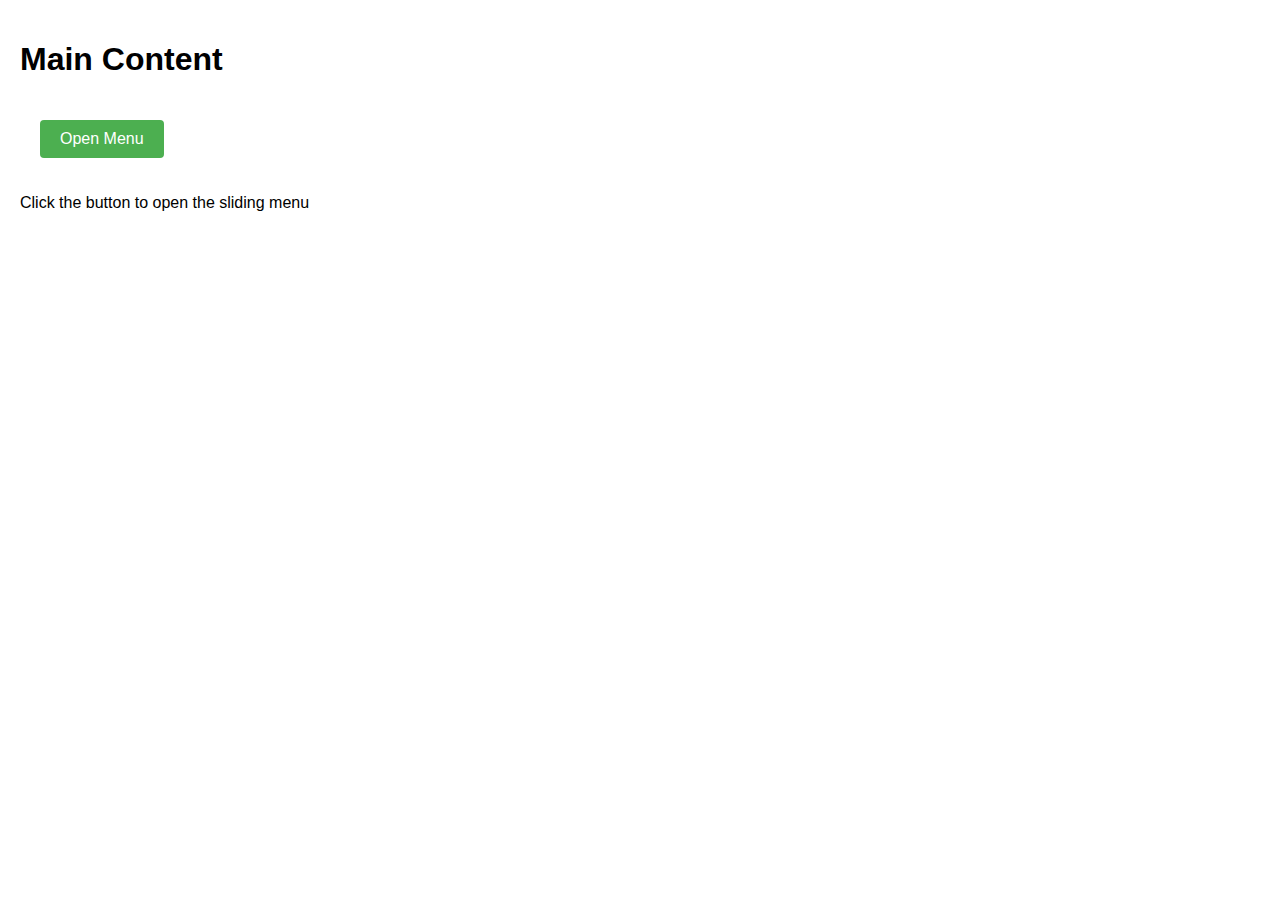
<file: index.html>
<!DOCTYPE html>
<html lang="en">
  <head>
    <meta charset="UTF-8" />
    <meta name="viewport" content="width=device-width, initial-scale=1.0" />
    <title>Sliding Menu</title>
    <link rel="stylesheet" href="style.css" />
  </head>
  <body>
    <div class="content">
      <h1>Main Content</h1>
      <button class="toggle-btn">Open Menu</button>
      <p>Click the button to open the sliding menu</p>
    </div>

    <div class="panel">
      <button class="close-btn">X</button>
      <h2>Menu Items</h2>
      <div class="menu-item">Home</div>
      <div class="menu-item">About</div>
      <div class="menu-item">Services</div>
      <div class="menu-item">Contact</div>
    </div>

    <script src="app.js"></script>
  </body>
</html>
</file>
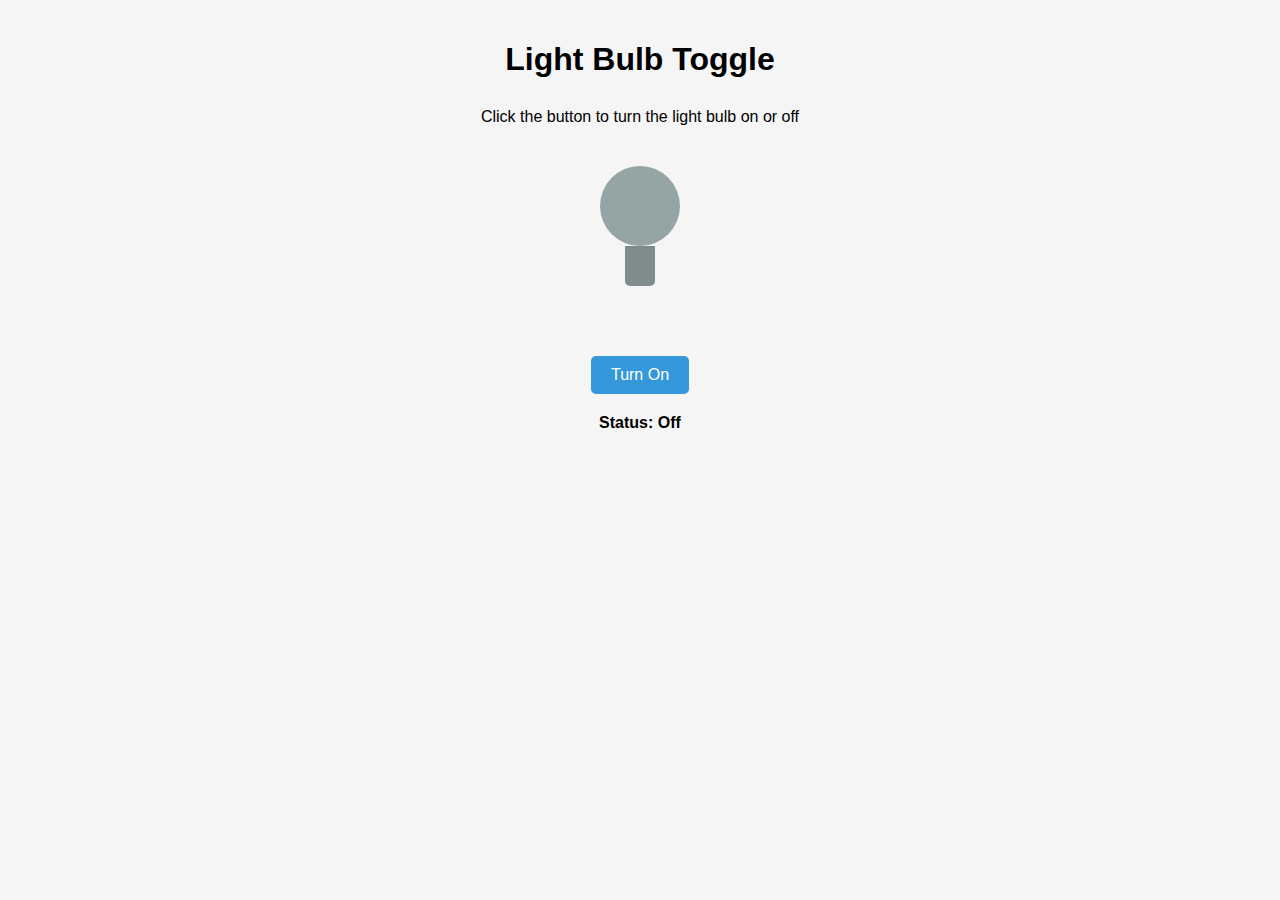
<file: Challenge-1/index.html>
<!DOCTYPE html>
<html lang="en">
  <head>
    <meta charset="UTF-8" />
    <meta name="viewport" content="width=device-width, initial-scale=1.0" />
    <title>Light Bulb Toggle</title>
    <link rel="stylesheet" href="styles.css" />
  </head>
  <body id="body">
    <h1>Light Bulb Toggle</h1>
    <p>Click the button to turn the light bulb on or off</p>

    <div class="bulb-container">
      <div id="bulb" class="bulb off"></div>
      <div class="bulb-base"></div>
    </div>

    <button id="toggleButton">Turn On</button>

    <p id="status" class="switch-status">Status: Off</p>

    <script src="app.js"></script>
  </body>
</html>
</file>
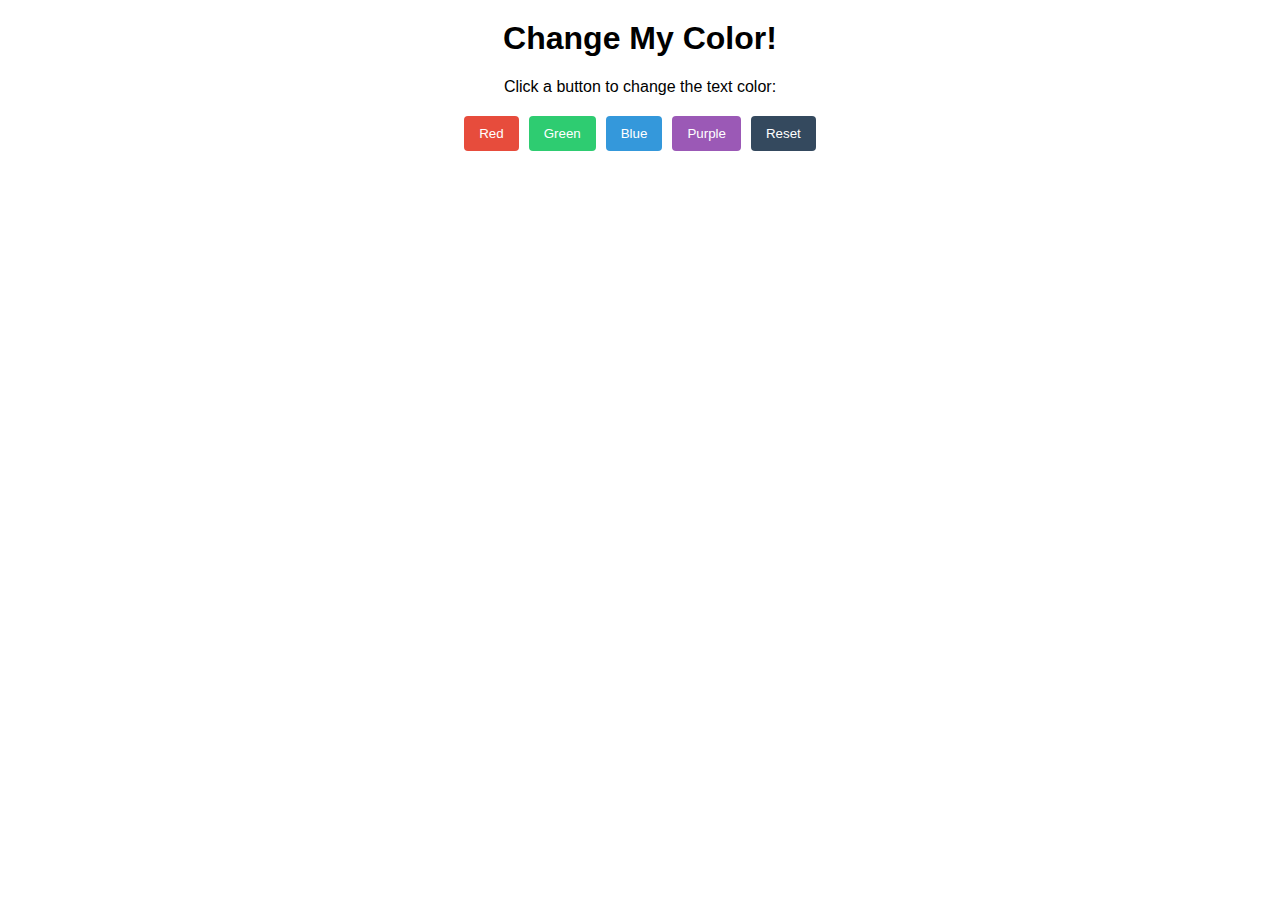
<file: Challenge-2/index.html>
<html lang="en">
  <head>
    <meta charset="UTF-8" />
    <meta name="viewport" content="width=device-width, initial-scale=1.0" />
    <title>Change Text Color</title>
    <link rel="stylesheet" href="styles.css" />
  </head>
  <body>
    <h1 id="mainHeading">Change My Color!</h1>
    <p>Click a button to change the text color:</p>

    <div class="color-buttons">
      <button id="redButton">Red</button>
      <button id="greenButton">Green</button>
      <button id="blueButton">Blue</button>
      <button id="purpleButton">Purple</button>
      <button id="resetButton">Reset</button>
    </div>

    <script src="index.js"></script>

  </body>
</html>
</file>
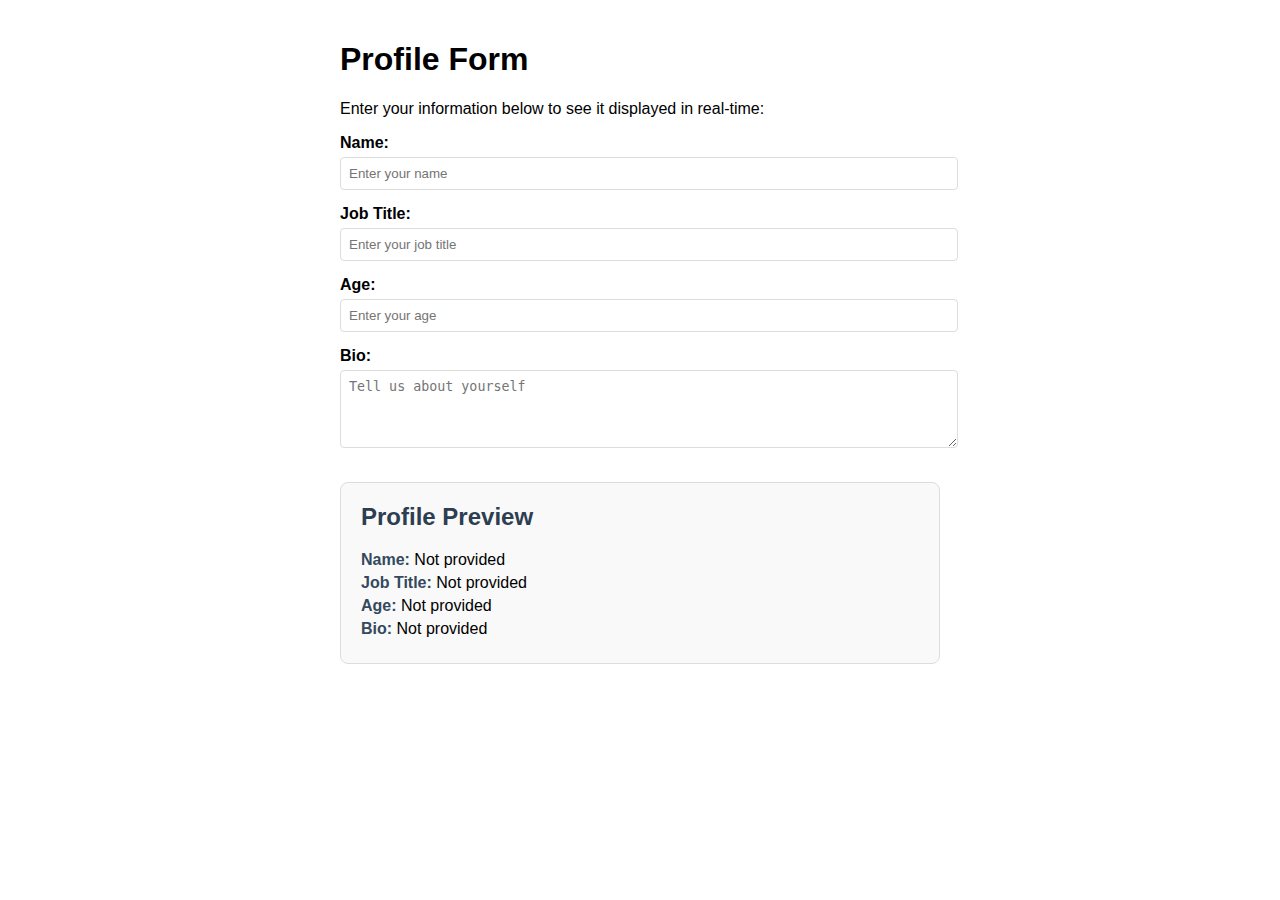
<file: Challenge-3/index.html>
<!DOCTYPE html>
<html lang="en">
  <head>
    <meta charset="UTF-8" />
    <meta name="viewport" content="width=device-width, initial-scale=1.0" />
    <title>Real-time Form Input Display</title>
    <link rel="stylesheet" href="styles.css" />
  </head>
  <body>
    <h1>Profile Form</h1>
    <p>Enter your information below to see it displayed in real-time:</p>

    <div class="form-container">
      <div class="form-group">
        <label for="nameInput">Name:</label>
        <input type="text" id="nameInput" placeholder="Enter your name" />
      </div>

      <div class="form-group">
        <label for="jobInput">Job Title:</label>
        <input type="text" id="jobInput" placeholder="Enter your job title" />
      </div>

      <div class="form-group">
        <label for="ageInput">Age:</label>
        <input
          type="number"
          id="ageInput"
          min="18"
          max="120"
          placeholder="Enter your age"
        />
      </div>

      <div class="form-group">
        <label for="bioInput">Bio:</label>
        <textarea
          id="bioInput"
          rows="4"
          placeholder="Tell us about yourself"
        ></textarea>
      </div>
    </div>

    <div class="preview-card">
      <h2>Profile Preview</h2>
      <div class="profile-info">
        <p><strong>Name:</strong> <span id="nameDisplay">Not provided</span></p>
        <p>
          <strong>Job Title:</strong> <span id="jobDisplay">Not provided</span>
        </p>
        <p><strong>Age:</strong> <span id="ageDisplay">Not provided</span></p>
        <p><strong>Bio:</strong> <span id="bioDisplay">Not provided</span></p>
      </div>
    </div>

    <script src="app.js"></script>
  </body>
</html>
</file>
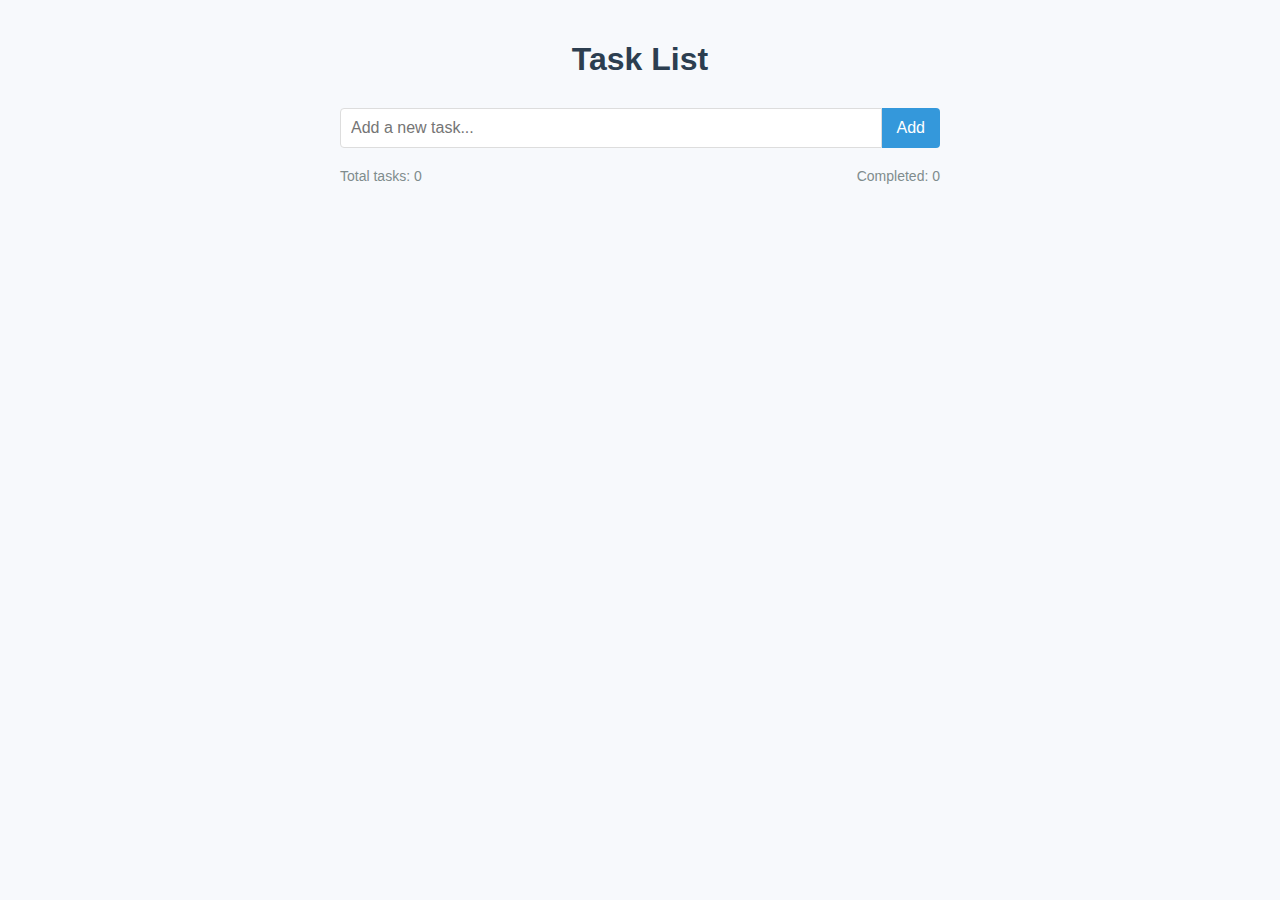
<file: Challenge-4/index.html>
<!DOCTYPE html>
<html lang="en">
  <head>
    <meta charset="UTF-8" />
    <meta name="viewport" content="width=device-width, initial-scale=1.0" />
    <title>Task List Application</title>
    <link rel="stylesheet" href="styles.css" />
  </head>
  <body>
    <h1>Task List</h1>

    <div class="task-form">
      <input
        type="text"
        id="taskInput"
        class="task-input"
        placeholder="Add a new task..."
      />
      <button id="addButton" class="add-button">Add</button>
    </div>

    <ul id="taskList" class="task-list">
      <!-- <li id="empty-list" class="empty-list">No tasks yet. Add one above!</li> -->
    </ul>

    <div class="task-stats">
      <span id="totalTasks">Total tasks: 0</span>
      <span id="completedTasks">Completed: 0</span>
    </div>
  </body>
  <script src="app.js"></script>
</html>
</file>
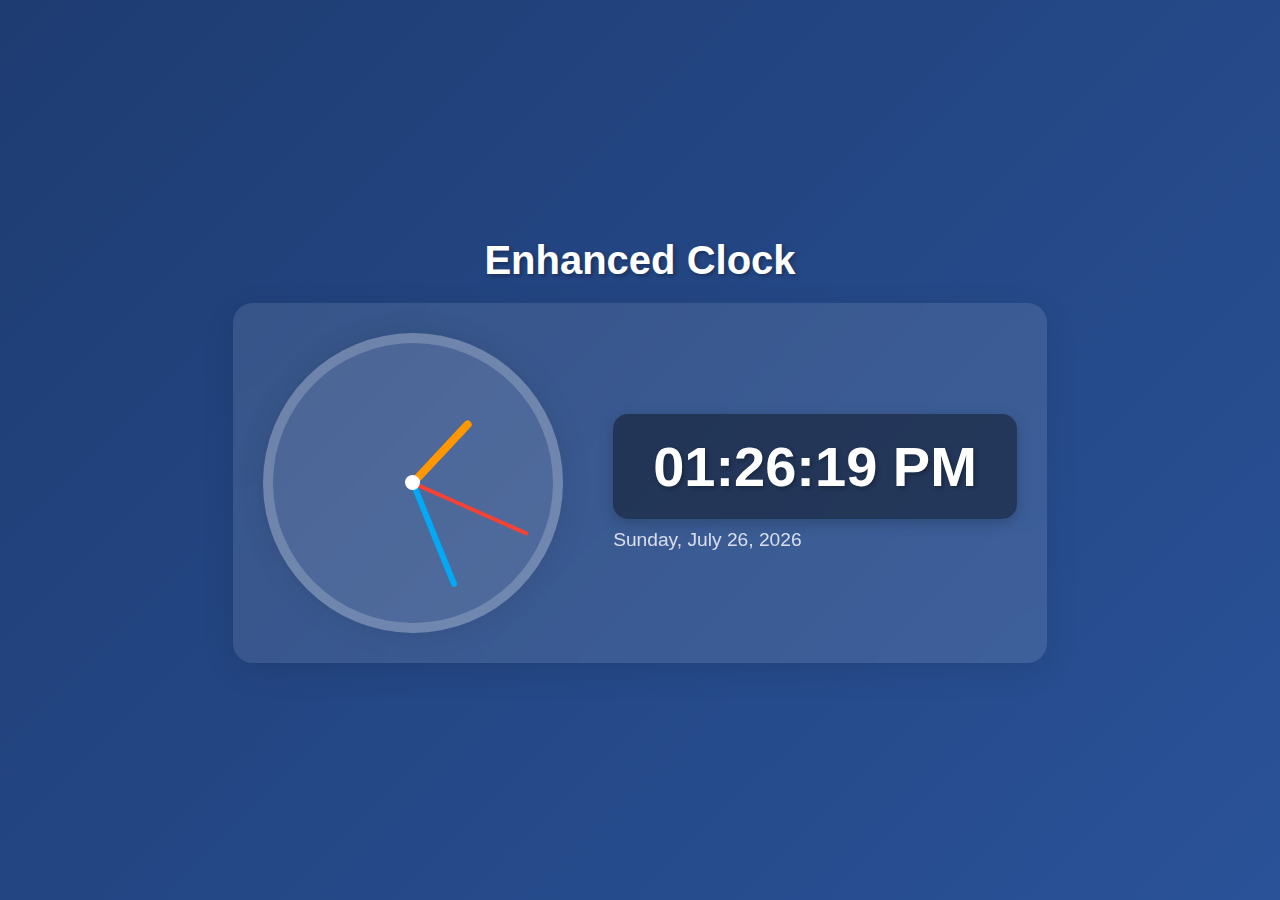
<file: Challenge-6/index.html>
<!DOCTYPE html>
<html lang="en">
  <head>
    <meta charset="UTF-8" />
    <meta name="viewport" content="width=device-width, initial-scale=1.0" />
    <title>Enhanced Digital & Analog Clock</title>
    <link rel="stylesheet" href="styles.css" />
  </head>
  <body>
    <h2>Enhanced Clock</h2>

    <div class="container">
      <div class="clock">
        <div class="hand hour"></div>
        <div class="hand minute"></div>
        <div class="hand second"></div>
      </div>

      <div>
        <div class="digital-clock" id="digital-clock" >00:00:00</div>
        <div class="date" id="date"></div>
      </div>
    </div>

    <script src="app.js"></script>
  </body>
</html>
</file>
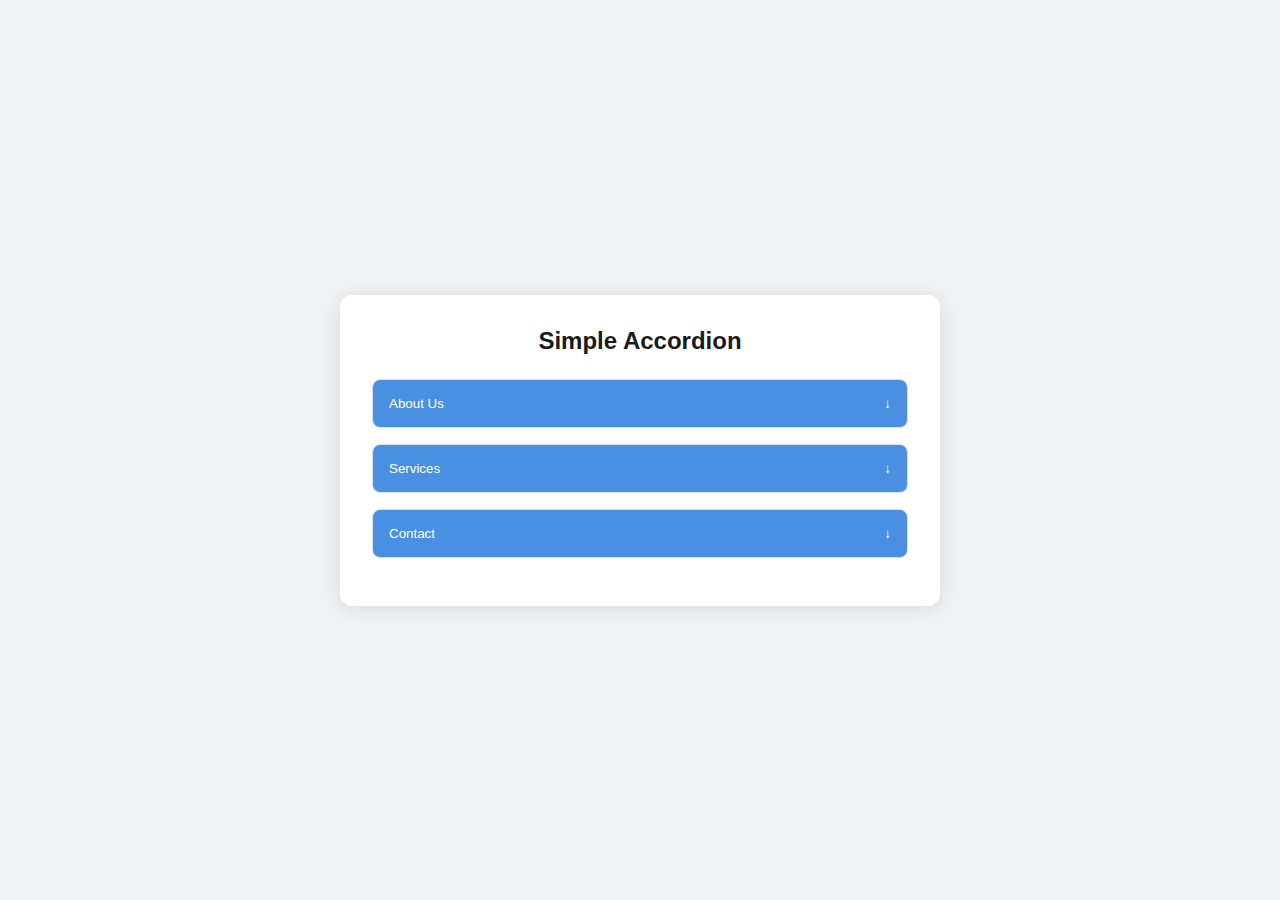
<file: Challenge-7/index.html>
<!DOCTYPE html>
<html lang="en">
  <head>
    <meta charset="UTF-8" />
    <meta name="viewport" content="width=device-width, initial-scale=1.0" />
    <title>Slick Accordion</title>
    <link rel="stylesheet" href="styles.css" />
  </head>
  <body>
    <div class="container">
      <h2>Simple Accordion</h2>
      <div class="accordion">
        <div class="accordion-item">
          <button class="accordion-button">
            About Us
            <span class="arrow">↓</span>
          </button>
          <div class="accordion-content">
            <p>
              We are a company dedicated to creating amazing web experiences.
              Our team works tirelessly to bring you the best solutions.
            </p>
          </div>
        </div>

        <div class="accordion-item">
          <button class="accordion-button">
            Services
            <span class="arrow">↓</span>
          </button>
          <div class="accordion-content">
            <p>
              We offer web design, development, and consulting services to help
              your business grow online.
            </p>
          </div>
        </div>

        <div class="accordion-item">
          <button class="accordion-button">
            Contact
            <span class="arrow">↓</span>
          </button>
          <div class="accordion-content">
            <p>
              Get in touch with us through email or phone. We're always happy to
              help with your projects.
            </p>
          </div>
        </div>
      </div>
    </div>

    <script src="app.js"></script>
  </body>
</html>
</file>
<file: style.css>
body {
  margin: 0;
  font-family: Arial, sans-serif;

}

.panel {
  position: fixed;
  top: 0;
  right: -360px;
  width: 300px;
  height: 100%;
  background: #f8efef;
  transition: all 0.3s ease;
  padding: 20px;
  box-shadow: -2px 0 5px rgba(0, 0, 0, 0.2);
}

.panel.active {
  right: 0;
}

.toggle-btn {
  padding: 10px 20px;
  background: #4caf50;
  color: white;
  border: none;
  border-radius: 4px;
  cursor: pointer;
  margin: 20px;
  font-size: 16px;
}

.toggle-btn:hover {
  background: #45a049;
}

.close-btn {
  position: absolute;
  top: 10px;
  right: 10px;
  padding: 5px 10px;
  background: #ff4444;
  color: white;
  border: none;
  border-radius: 4px;
  cursor: pointer;
}

.close-btn:hover {
  background: #ff0000;
}

.menu-item {
  padding: 15px;
  margin: 5px 0;
  background: white;
  cursor: pointer;
  border-radius: 4px;
  transition: background 0.2s;
}

.menu-item:hover {
  background: #e0e0e0;
}

.content {
  padding: 20px;
}
</file>
<file: Challenge-1/styles.css>
body {
  font-family: Arial, sans-serif;
  max-width: 600px;
  margin: 0 auto;
  padding: 20px;
  text-align: center;
  background-color: #f5f5f5;
  transition: background-color 0.3s ease;
}

.dark-mode {
  background-color: #333;
  color: white;
}

h1 {
  margin-bottom: 30px;
}

.bulb-container {
  margin: 40px auto;
  position: relative;
  width: 100px;
  height: 150px;
}

.bulb {
  width: 80px;
  height: 80px;
  background-color: #f1c40f;
  border-radius: 50%;
  position: absolute;
  top: 0;
  left: 50%;
  transform: translateX(-50%);
  box-shadow: 0 0 50px rgba(241, 196, 15, 0.5);
  transition: all 0.3s ease;
}

.bulb.off {
  background-color: #95a5a6;
  box-shadow: none;
}

.bulb-base {
  width: 30px;
  height: 40px;
  background-color: #7f8c8d;
  position: absolute;
  top: 80px;
  left: 50%;
  transform: translateX(-50%);
  border-radius: 0 0 5px 5px;
}

button {
  padding: 10px 20px;
  background-color: #3498db;
  color: white;
  border: none;
  border-radius: 5px;
  cursor: pointer;
  font-size: 16px;
  transition: background-color 0.3s;
}

button:hover {
  background-color: #2980b9;
}

.switch-status {
  margin-top: 20px;
  font-weight: bold;
}
</file>
<file: Challenge-2/styles.css>
body {
  font-family: Arial, sans-serif;
  max-width: 600px;
  margin: 0 auto;
  padding: 20px;
  text-align: center;
}
h1 {
  transition: color 0.3s ease;
}
.color-buttons {
  display: flex;
  justify-content: center;
  gap: 10px;
  margin: 20px 0;
}
button {
  padding: 10px 15px;
  border: none;
  border-radius: 4px;
  cursor: pointer;
  color: white;
}
#redButton {
  background-color: #e74c3c;
}
#greenButton {
  background-color: #2ecc71;
}
#blueButton {
  background-color: #3498db;
}
#purpleButton {
  background-color: #9b59b6;
}
#resetButton {
  background-color: #34495e;
}
</file>
<file: Challenge-3/styles.css>
body {
  font-family: Arial, sans-serif;
  max-width: 600px;
  margin: 0 auto;
  padding: 20px;
}
.form-group {
  margin-bottom: 15px;
}
label {
  display: block;
  margin-bottom: 5px;
  font-weight: bold;
}
input,
textarea,
select {
  width: 100%;
  padding: 8px;
  border: 1px solid #ddd;
  border-radius: 4px;
}
.preview-card {
  margin-top: 30px;
  border: 1px solid #ddd;
  border-radius: 8px;
  padding: 20px;
  background-color: #f9f9f9;
}
h2 {
  margin-top: 0;
  color: #2c3e50;
}
.profile-info p {
  margin: 5px 0;
}
.profile-info strong {
  color: #34495e;
}
</file>
<file: Challenge-4/styles.css>
body {
  font-family: 'Segoe UI', Tahoma, Geneva, Verdana, sans-serif;
  max-width: 600px;
  margin: 0 auto;
  padding: 20px;
  background-color: #f7f9fc;
}

h1 {
  color: #2c3e50;
  text-align: center;
  margin-bottom: 30px;
}

.task-form {
  display: flex;
  margin-bottom: 20px;
}

.task-input {
  flex: 1;
  padding: 10px;
  font-size: 16px;
  border: 1px solid #ddd;
  border-radius: 4px 0 0 4px;
}

.add-button {
  padding: 10px 15px;
  background-color: #3498db;
  color: white;
  border: none;
  border-radius: 0 4px 4px 0;
  cursor: pointer;
  font-size: 16px;
}

.add-button:hover {
  background-color: #2980b9;
}

.task-list {
  list-style: none;
  padding: 0;
}

.task-item {
  display: flex;
  align-items: center;
  padding: 12px 15px;
  background-color: white;
  border-radius: 4px;
  margin-bottom: 10px;
  box-shadow: 0 2px 5px rgba(0, 0, 0, 0.1);
  animation: fadeIn 0.3s ease;
}

@keyframes fadeIn {
  from {
    opacity: 0;
    transform: translateY(-10px);
  }
  to {
    opacity: 1;
    transform: translateY(0);
  }
}

.task-text {
  flex: 1;
  margin-left: 10px;
}

.complete-checkbox {
  width: 18px;
  height: 18px;
  cursor: pointer;
}

.task-item.completed .task-text {
  text-decoration: line-through;
  color: #95a5a6;
}

.delete-button {
  background-color: #e74c3c;
  color: white;
  border: none;
  border-radius: 4px;
  padding: 5px 10px;
  cursor: pointer;
  font-size: 14px;
  opacity: 0.8;
  transition: opacity 0.2s;
}

.delete-button:hover {
  opacity: 1;
}

.empty-list {
  text-align: center;
  color: #7f8c8d;
  font-style: italic;
  padding: 20px;
}

.task-stats {
  display: flex;
  justify-content: space-between;
  margin-top: 20px;
  color: #7f8c8d;
  font-size: 14px;
}
</file>
<file: Challenge-6/styles.css>
* {
  margin: 0;
  padding: 0;
  box-sizing: border-box;
  font-family: 'Segoe UI', Tahoma, Geneva, Verdana, sans-serif;
}

body {
  display: flex;
  flex-direction: column;
  align-items: center;
  justify-content: center;
  min-height: 100vh;
  background: linear-gradient(135deg, #1e3c72, #2a5298);
  color: white;
  padding: 20px;
}

.container {
  display: flex;
  flex-direction: column;
  align-items: center;
  gap: 30px;
  background: rgba(255, 255, 255, 0.1);
  padding: 30px;
  border-radius: 20px;
  backdrop-filter: blur(10px);
  box-shadow: 0 8px 32px rgba(0, 0, 0, 0.1);
}

h2 {
  font-size: 2.5rem;
  margin-bottom: 20px;
  text-shadow: 2px 2px 4px rgba(0, 0, 0, 0.3);
}

.clock {
  width: 300px;
  height: 300px;
  position: relative;
  background: rgba(255, 255, 255, 0.1);
  border: 10px solid rgba(255, 255, 255, 0.2);
  border-radius: 50%;
  display: flex;
  align-items: center;
  justify-content: center;
  box-shadow: 0 0 30px rgba(0, 0, 0, 0.1);
}

.clock::before {
  content: '';
  position: absolute;
  width: 15px;
  height: 15px;
  background: white;
  border-radius: 50%;
  z-index: 10;
}

.clock .number {
  position: absolute;
  width: 100%;
  height: 100%;
  text-align: center;
  transform: rotate(var(--rotation));
  font-size: 1.5rem;
  padding: 18px;
}

.clock .number span {
  display: inline-block;
  transform: rotate(calc(var(--rotation) * -1));
}

.hand {
  position: absolute;
  bottom: 50%;
  transform-origin: bottom;
  border-radius: 4px;
  transform: translateX(-50%) rotate(0deg);
  transition: transform 0.2s cubic-bezier(0.4, 2.08, 0.55, 0.44);
}

.hour {
  width: 8px;
  height: 30%;
  background: #ff9800;
  left: 50%;
}

.minute {
  width: 6px;
  height: 40%;
  background: #03a9f4;
  left: 50%;
}

.second {
  width: 4px;
  height: 45%;
  background: #f44336;
  left: 50%;
}

.digital-clock {
  font-size: 3.5rem;
  font-weight: bold;
  padding: 20px 40px;
  background: rgba(0, 0, 0, 0.4);
  border-radius: 15px;
  min-width: 300px;
  text-align: center;
  box-shadow: 0 4px 15px rgba(0, 0, 0, 0.2);
  text-shadow: 2px 2px 4px rgba(0, 0, 0, 0.3);
}

.date {
  font-size: 1.2rem;
  margin-top: 10px;
  opacity: 0.8;
}

@media (min-width: 768px) {
  .container {
    flex-direction: row;
    gap: 50px;
  }
}
</file>
<file: Challenge-7/styles.css>
* {
  margin: 0;
  padding: 0;
  box-sizing: border-box;
  font-family: 'Arial', sans-serif;
}

body {
  min-height: 100vh;
  display: grid;
  place-items: center;
  background: #f0f2f5;
}

.container {
  width: 90%;
  max-width: 600px;
  background: white;
  padding: 2rem;
  border-radius: 12px;
  box-shadow: 0 2px 20px rgba(0, 0, 0, 0.1);
}

h2 {
  color: #1a1a1a;
  margin-bottom: 1.5rem;
  font-size: 1.5rem;
  text-align: center;
}

.accordion-item {
  background: white;
  margin-bottom: 1rem;
  border-radius: 8px;
  overflow: hidden;
  border: 1px solid #e1e1e1;
}

.accordion-button {
  width: 100%;
  padding: 1rem;
  background: #4a90e2;
  color: white;
  border: none;
  text-align: left;
  display: flex;
  justify-content: space-between;
  align-items: center;
  cursor: pointer;
  transition: 0.3s ease;
}

.accordion-button:hover {
  background: #357abd;
}

.accordion-content {
  max-height: 0;
  padding: 0 1rem;
  background: white;
  overflow: hidden;
  transition: all 0.3s ease-out;
}

.accordion-content p {
  padding: 1rem 0;
  color: #666;
  line-height: 1.5;
}

.arrow {
  transition: transform 0.3s ease;
}

.active .arrow {
  transform: rotate(180deg);
}

.active .accordion-content {
  max-height: 200px;
}
</file>
